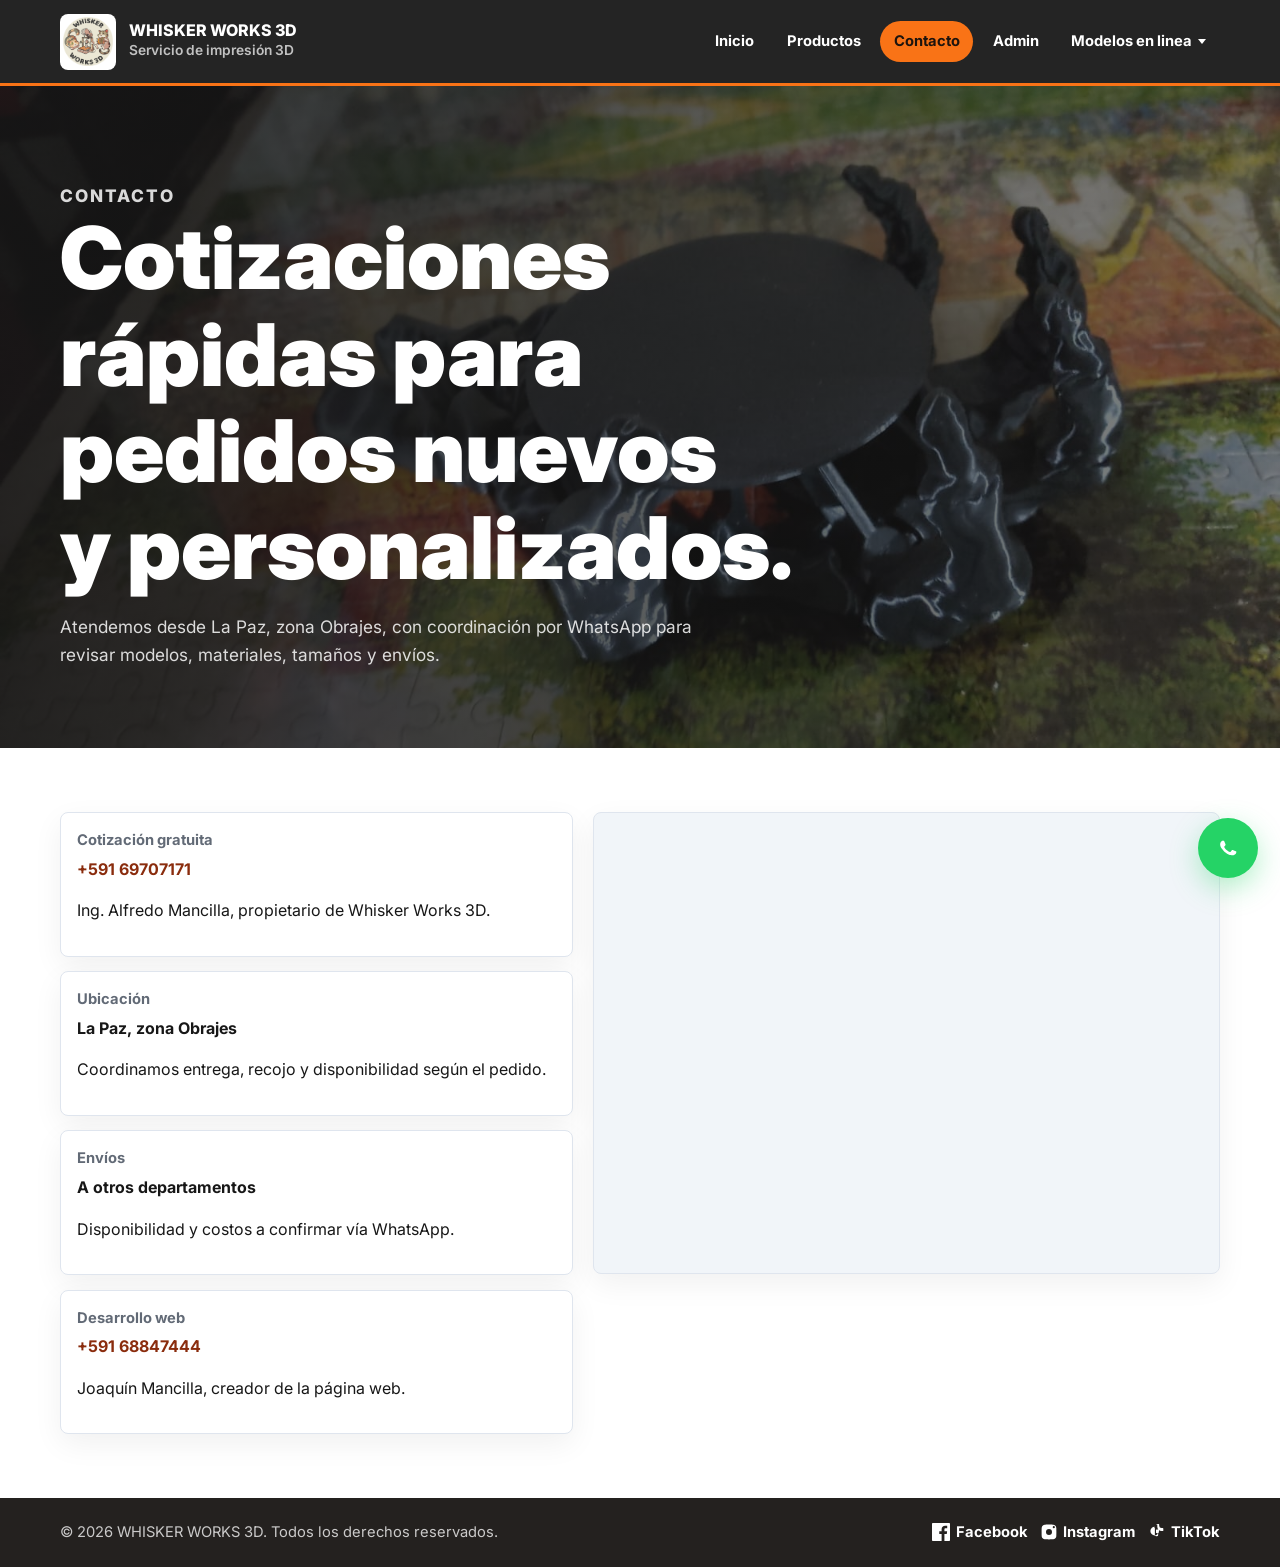
<file: contacto.html>
<!DOCTYPE html>
<html lang="es">
<head>
  <meta charset="UTF-8">
  <meta name="viewport" content="width=device-width, initial-scale=1.0">
  <meta name="description" content="Contacto de Whisker Works 3D en La Paz, Bolivia para cotizaciones de impresión 3D.">
  <title>Contacto | WHISKER WORKS 3D</title>
  <link rel="preconnect" href="https://fonts.googleapis.com">
  <link rel="preconnect" href="https://fonts.gstatic.com" crossorigin>
  <link href="https://fonts.googleapis.com/css2?family=Inter:wght@400;600;700;800;900&display=swap" rel="stylesheet">
  <link rel="icon" type="image/png" href="assets/logo.png">
  <link rel="stylesheet" href="assets/styles.css">
</head>

<body>
  <header class="site-header">
    <div class="header-inner">
      <a href="index.html#inicio" class="brand-link" aria-label="Ir al inicio">
        <img src="assets/logo.png" alt="Logo Whisker Works 3D" class="logo-img">
        <span>
          <span class="brand-name">WHISKER WORKS 3D</span>
          <span class="brand-caption">Servicio de impresión 3D</span>
        </span>
      </a>

      <nav class="navbar" aria-label="Navegación principal">
        <a href="index.html#inicio">Inicio</a>
        <a href="index.html#productos">Productos</a>
        <a href="contacto.html#contacto" aria-current="page">Contacto</a>
        <a href="admin.html">Admin</a>
        <details class="nav-dropdown">
          <summary>Modelos en linea</summary>
          <div class="nav-menu">
            <a href="https://makerworld.com/" target="_blank" rel="noopener">MakerWorld</a>
            <a href="https://cults3d.com/" target="_blank" rel="noopener">Cults3D</a>
            <a href="https://www.printables.com/" target="_blank" rel="noopener">Printables</a>
            <a href="https://www.thingiverse.com/" target="_blank" rel="noopener">Thingiverse</a>
          </div>
        </details>
      </nav>
    </div>
  </header>

  <main id="contacto">
    <section class="page-hero" aria-labelledby="contacto-title">
      <div class="section-inner">
        <p class="eyebrow">Contacto</p>
        <h1 id="contacto-title">Cotizaciones rápidas para pedidos nuevos y personalizados.</h1>
        <p>Atendemos desde La Paz, zona Obrajes, con coordinación por WhatsApp para revisar modelos, materiales, tamaños y envíos.</p>
      </div>
    </section>

    <section class="section-band surface">
      <div class="section-inner">
        <div class="contact-grid">
          <div class="contact-list">
            <div class="contact-item">
              <span>Cotización gratuita</span>
              <a href="https://wa.me/59169707171" target="_blank" rel="noopener">+591 69707171</a>
              <p>Ing. Alfredo Mancilla, propietario de Whisker Works 3D.</p>
            </div>
            <div class="contact-item">
              <span>Ubicación</span>
              <strong>La Paz, zona Obrajes</strong>
              <p>Coordinamos entrega, recojo y disponibilidad según el pedido.</p>
            </div>
            <div class="contact-item">
              <span>Envíos</span>
              <strong>A otros departamentos</strong>
              <p>Disponibilidad y costos a confirmar vía WhatsApp.</p>
            </div>
            <div class="contact-item">
              <span>Desarrollo web</span>
              <a href="https://wa.me/59168847444" target="_blank" rel="noopener">+591 68847444</a>
              <p>Joaquín Mancilla, creador de la página web.</p>
            </div>
          </div>

          <div class="map-frame" aria-label="Mapa de Obrajes, La Paz">
            <iframe src="https://www.google.com/maps/embed?pb=!1m18!1m12!1m3!1d15299.67566109611!2d-68.11452903617477!3d-16.530190697487832!2m3!1f0!2f0!3f0!3m2!1i1024!2i768!4f13.1!3m3!1m2!1s0x915f20e5fb533fbf%3A0x6f74f86907b4b3cc!2sObrajes%2C%20La%20Paz!5e0!3m2!1ses-419!2sbo!4v1762809501152!5m2!1ses-419!2sbo" allowfullscreen="" loading="lazy" referrerpolicy="no-referrer-when-downgrade"></iframe>
          </div>
        </div>
      </div>
    </section>
  </main>

  <footer class="site-footer">
    <div class="footer-inner">
      <span>&copy; 2026 WHISKER WORKS 3D. Todos los derechos reservados.</span>
      <div class="social-links" aria-label="Redes sociales">
        <a href="https://www.facebook.com/profile.php?id=100083004056831" title="Facebook" target="_blank" rel="noopener" class="rrss-link">
          <svg viewBox="0 0 24 24" fill="currentColor" aria-hidden="true"><path d="M22.675 0h-21.35C.595 0 0 .592 0 1.326v21.348C0 23.406.595 24 1.325 24h11.495v-9.294H9.692v-3.622h3.128V8.413c0-3.1 1.893-4.788 4.659-4.788 1.325 0 2.463.099 2.797.143v3.24l-1.918.001c-1.504 0-1.797.715-1.797 1.763v2.313h3.587l-.467 3.622h-3.12V24h6.116C23.406 24 24 23.406 24 22.674V1.326C24 .592 23.406 0 22.675 0"/></svg>
          Facebook
        </a>
        <a href="https://www.instagram.com/wskrwrks3d/" title="Instagram" target="_blank" rel="noopener" class="rrss-link">
          <svg viewBox="0 0 24 24" fill="currentColor" aria-hidden="true"><path d="M12 2.163c3.204 0 3.584.012 4.85.07 1.366.062 2.633.334 3.608 1.308.974.974 1.246 2.241 1.308 3.608.058 1.266.069 1.646.069 4.85s-.012 3.584-.07 4.85c-.062 1.366-.334 2.633-1.308 3.608-.974.974-2.241 1.246-3.608 1.308-1.266.058-1.646.069-4.85.069s-3.584-.012-4.85-.07c-1.366-.062-2.633-.334-3.608-1.308-.974-.974-1.246-2.241-1.308-3.608C2.175 15.647 2.163 15.267 2.163 12s.012-3.584.07-4.85c.062-1.366.334-2.633 1.308-3.608.974-.974 2.241-1.246 3.608-1.308C8.416 2.175 8.796 2.163 12 2.163zm0 5.838a3.999 3.999 0 1 0 0 7.998 3.999 3.999 0 0 0 0-7.998zm6.406-3.845a1.44 1.44 0 1 0 0 2.881 1.44 1.44 0 0 0 0-2.881z"/></svg>
          Instagram
        </a>
        <a href="https://www.tiktok.com/@whiskerworks3d?lang=es-419" title="TikTok" target="_blank" rel="noopener" class="rrss-link">
          <svg viewBox="0 0 24 24" fill="currentColor" aria-hidden="true"><path d="M12.25 2c0-.414.336-.75.75-.75h2.5a.75.75 0 0 1 .75.75v1.5a3.25 3.25 0 0 0 3.25 3.25h1.5a.75.75 0 0 1 .75.75v2.5a.75.75 0 0 1-.75.75h-1.5a5.75 5.75 0 0 1-5.75-5.75V2zm-2.5 4.25a.75.75 0 0 1 .75.75v8.5a2.25 2.25 0 1 0 2.25-2.25.75.75 0 0 1-.75-.75V9.25a.75.75 0 0 1 .75-.75h2.5a.75.75 0 0 1 .75.75v1.5a5.75 5.75 0 1 1-5.75-5.75z"/></svg>
          TikTok
        </a>
      </div>
    </div>
  </footer>

  <a href="https://wa.me/59169707171" target="_blank" rel="noopener" id="whatsapp-float" aria-label="WhatsApp">
    <svg width="32" height="32" viewBox="0 0 32 32" fill="none" xmlns="http://www.w3.org/2000/svg" aria-hidden="true">
      <path d="M23.472 19.339c-.397-.199-2.35-1.158-2.713-1.29-.363-.133-.627-.199-.892.199-.264.398-1.022 1.29-1.253 1.555-.231.265-.463.298-.86.099-.397-.199-1.678-.619-3.198-1.974-1.182-1.055-1.98-2.36-2.213-2.758-.231-.398-.025-.613.174-.812.179-.178.398-.463.596-.694.199-.231.265-.398.398-.663.133-.265.066-.497-.033-.696-.099-.199-.892-2.155-1.221-2.951-.322-.773-.649-.668-.892-.68-.231-.01-.497-.012-.763-.012-.265 0-.696.099-1.06.497-.363.398-1.39 1.357-1.39 3.312 0 1.955 1.424 3.844 1.623 4.112.199.265 2.803 4.282 6.793 5.837.951.327 1.693.522 2.272.668.955.229 1.825.197 2.513.12.767-.085 2.35-.96 2.683-1.887.331-.927.331-1.721.231-1.887-.099-.166-.363-.265-.76-.464z" fill="#fff"/>
    </svg>
  </a>

  <div id="lightbox-overlay" class="lightbox-overlay" hidden>
    <button class="lightbox-close" aria-label="Cerrar">&times;</button>
    <img id="lightbox-img" class="lightbox-img" alt="Imagen ampliada">
  </div>

  <script src="assets/site.js" defer></script>
</body>
</html>
</file>
<file: assets/styles.css>
:root {
  --brand: #f97316;
  --brand-dark: #8a2c0d;
  --ink: #171717;
  --charcoal: #24211f;
  --paper: #f7f8fb;
  --surface: #ffffff;
  --surface-soft: #f1f5f9;
  --muted: #626a76;
  --line: #dfe5ee;
  --teal: #0f766e;
  --danger: #b42318;
  --success: #0f766e;
  --shadow: 0 18px 45px rgba(22, 22, 22, 0.12);
  --radius: 8px;
}

*,
*::before,
*::after {
  box-sizing: border-box;
}

html {
  scroll-behavior: smooth;
}

body {
  margin: 0;
  font-family: "Inter", system-ui, -apple-system, BlinkMacSystemFont, "Segoe UI", sans-serif;
  color: var(--ink);
  background: var(--paper);
  line-height: 1.6;
}

img {
  display: block;
  max-width: 100%;
}

a {
  color: var(--brand-dark);
  font-weight: 700;
  text-decoration: none;
}

a:hover {
  color: var(--teal);
}

button,
input,
textarea,
select {
  font: inherit;
}

.site-header {
  position: sticky;
  top: 0;
  z-index: 100;
  background: rgba(23, 23, 23, 0.94);
  border-bottom: 3px solid var(--brand);
  backdrop-filter: blur(14px);
}

.header-inner {
  display: flex;
  align-items: center;
  justify-content: space-between;
  gap: 1.5rem;
  width: min(1160px, calc(100% - 2rem));
  margin: 0 auto;
  padding: 0.85rem 0;
}

.brand-link {
  display: inline-flex;
  align-items: center;
  gap: 0.8rem;
  color: #ffffff;
  max-width: 100%;
  min-width: 0;
}

.brand-link:hover {
  color: #ffffff;
}

.logo-img {
  width: 56px;
  height: 56px;
  border-radius: var(--radius);
  object-fit: contain;
  background: #ffffff;
  padding: 0.2rem;
}

.brand-name {
  display: block;
  font-weight: 800;
  letter-spacing: 0;
  line-height: 1.1;
}

.brand-caption {
  display: block;
  color: rgba(255, 255, 255, 0.72);
  font-size: 0.86rem;
  font-weight: 600;
}

.navbar {
  display: flex;
  align-items: center;
  justify-content: flex-end;
  gap: 0.35rem;
  flex-wrap: wrap;
}

.navbar > a,
.nav-dropdown > summary {
  color: #ffffff;
  border-radius: 999px;
  font-size: 0.92rem;
  padding: 0.55rem 0.85rem;
}

.nav-dropdown {
  position: relative;
}

.nav-dropdown > summary {
  display: inline-flex;
  align-items: center;
  gap: 0.38rem;
  cursor: pointer;
  font-weight: 700;
  list-style: none;
}

.nav-dropdown > summary::-webkit-details-marker {
  display: none;
}

.nav-dropdown > summary::after {
  content: "";
  width: 0;
  height: 0;
  border-left: 0.28rem solid transparent;
  border-right: 0.28rem solid transparent;
  border-top: 0.34rem solid currentColor;
  transition: transform 0.18s ease;
}

.nav-dropdown[open] > summary::after {
  transform: rotate(180deg);
}

.navbar > a:hover,
.navbar > a[aria-current="page"],
.nav-dropdown > summary:hover,
.nav-dropdown[open] > summary {
  color: #1d140e;
  background: var(--brand);
}

.nav-menu {
  position: absolute;
  top: calc(100% + 0.45rem);
  right: 0;
  z-index: 300;
  display: grid;
  min-width: 190px;
  padding: 0.45rem;
  border: 1px solid var(--line);
  border-radius: var(--radius);
  background: var(--surface);
  box-shadow: 0 18px 45px rgba(22, 22, 22, 0.18);
}

.nav-menu a {
  color: var(--ink);
  border-radius: 6px;
  font-size: 0.9rem;
  padding: 0.55rem 0.65rem;
  white-space: nowrap;
}

.nav-menu a:hover {
  color: var(--brand-dark);
  background: var(--surface-soft);
}

.hero {
  min-height: 68vh;
  display: grid;
  align-items: end;
  background:
    linear-gradient(90deg, rgba(16, 13, 11, 0.9), rgba(16, 13, 11, 0.62), rgba(16, 13, 11, 0.32)),
    url("dragon.jpg") center / cover no-repeat;
  color: #ffffff;
}

.hero-content,
.section-inner,
.footer-inner {
  width: min(1160px, calc(100% - 2rem));
  margin: 0 auto;
}

.hero-content {
  padding: 5rem 0 4rem;
}

.eyebrow {
  margin: 0 0 0.7rem;
  color: var(--teal);
  font-size: 0.78rem;
  font-weight: 800;
  letter-spacing: 0.12em;
  text-transform: uppercase;
}

.hero .eyebrow {
  color: #7dd3c7;
}

h1,
h2,
h3 {
  margin: 0;
  line-height: 1.12;
}

h1 {
  max-width: 780px;
  font-size: clamp(2.4rem, 7vw, 5.4rem);
  font-weight: 900;
  overflow-wrap: break-word;
  text-wrap: balance;
}

h2 {
  font-size: clamp(1.8rem, 4vw, 3rem);
}

h3 {
  font-size: 1.15rem;
}

.hero p {
  max-width: 650px;
  margin: 1.1rem 0 0;
  color: rgba(255, 255, 255, 0.86);
  font-size: clamp(1rem, 2vw, 1.22rem);
}

.hero-actions,
.form-actions,
.admin-actions,
.card-actions {
  display: flex;
  gap: 0.75rem;
  flex-wrap: wrap;
  align-items: center;
}

.hero-actions {
  margin-top: 1.6rem;
}

.button,
button.button {
  display: inline-flex;
  align-items: center;
  justify-content: center;
  max-width: 100%;
  min-height: 44px;
  border: 0;
  border-radius: 999px;
  background: var(--brand);
  color: #1f160f;
  cursor: pointer;
  font-weight: 800;
  padding: 0.72rem 1.05rem;
  text-align: center;
  transition: transform 0.18s ease, box-shadow 0.18s ease, background 0.18s ease;
  white-space: normal;
}

.button:hover,
button.button:hover {
  background: #fb923c;
  color: #1f160f;
  transform: translateY(-1px);
  box-shadow: 0 10px 24px rgba(249, 115, 22, 0.25);
}

.button.secondary {
  background: rgba(255, 255, 255, 0.12);
  color: #ffffff;
  outline: 1px solid rgba(255, 255, 255, 0.35);
}

.button.secondary:hover {
  background: #ffffff;
  color: var(--ink);
}

.button.ghost {
  background: transparent;
  color: var(--brand-dark);
  outline: 1px solid var(--line);
}

.button.ghost:hover {
  background: var(--surface-soft);
  color: var(--brand-dark);
  box-shadow: none;
}

.button.danger {
  background: var(--danger);
  color: #ffffff;
}

.button.danger:hover {
  background: #d92d20;
  color: #ffffff;
}

.section-band {
  padding: 4rem 0;
}

.section-band.surface {
  background: var(--surface);
}

.section-heading {
  display: grid;
  gap: 0.6rem;
  max-width: 780px;
  margin-bottom: 2rem;
}

.section-heading p:not(.eyebrow) {
  margin: 0;
  color: var(--muted);
  font-size: 1.04rem;
}

.value-grid {
  display: grid;
  grid-template-columns: repeat(3, minmax(0, 1fr));
  gap: 1rem;
}

.value-item,
.contact-item,
.admin-login,
.admin-form,
.admin-list-wrap,
.article-row,
.empty-state {
  border: 1px solid var(--line);
  border-radius: var(--radius);
  background: var(--surface);
  box-shadow: 0 10px 30px rgba(22, 22, 22, 0.06);
}

.value-item {
  padding: 1.2rem;
}

.value-item strong {
  display: block;
  margin-bottom: 0.35rem;
  color: var(--brand-dark);
  font-size: 1.05rem;
}

.value-item p {
  margin: 0;
  color: var(--muted);
}

.catalog-toolbar {
  display: flex;
  align-items: center;
  justify-content: space-between;
  gap: 1rem;
  margin-bottom: 1.25rem;
}

.catalog-source {
  color: var(--muted);
  font-size: 0.92rem;
}

.productos {
  display: grid;
  grid-template-columns: repeat(auto-fill, minmax(260px, 1fr));
  gap: 1.2rem;
}

.producto {
  display: grid;
  gap: 0.85rem;
  overflow: hidden;
  border: 1px solid var(--line);
  border-radius: var(--radius);
  background: var(--surface);
  box-shadow: 0 14px 35px rgba(22, 22, 22, 0.08);
  transition: transform 0.2s ease, box-shadow 0.2s ease;
}

.producto:hover {
  transform: translateY(-3px);
  box-shadow: var(--shadow);
}

.product-gallery {
  display: grid;
  grid-template-columns: repeat(2, minmax(0, 1fr));
  gap: 0.28rem;
  aspect-ratio: 4 / 3;
  overflow: hidden;
  background: var(--surface-soft);
}

.product-gallery.single {
  grid-template-columns: 1fr;
}

.product-gallery img {
  width: 100%;
  height: 100%;
  min-height: 0;
  object-fit: cover;
  cursor: zoom-in;
  transition: transform 0.24s ease, filter 0.24s ease;
}

.product-gallery img:hover {
  transform: scale(1.035);
  filter: saturate(1.08);
}

.product-body {
  display: grid;
  gap: 0.65rem;
  padding: 0 1rem 1rem;
}

.product-body h3 {
  color: var(--ink);
}

.product-description,
.product-detail {
  margin: 0;
  color: var(--muted);
  font-size: 0.94rem;
}

.product-footer {
  display: flex;
  align-items: center;
  justify-content: space-between;
  gap: 0.75rem;
  margin-top: 0.15rem;
}

.price {
  display: inline-flex;
  width: fit-content;
  border-radius: 999px;
  background: #fff4ed;
  color: var(--brand-dark);
  font-weight: 900;
  padding: 0.38rem 0.7rem;
}

.tag {
  display: inline-flex;
  width: fit-content;
  border-radius: 999px;
  background: #dff7f2;
  color: #075e59;
  font-size: 0.78rem;
  font-weight: 800;
  padding: 0.3rem 0.55rem;
}

.color-list {
  display: flex;
  gap: 0.35rem;
  flex-wrap: wrap;
}

.color-list span {
  border: 1px solid var(--line);
  border-radius: 999px;
  color: var(--muted);
  font-size: 0.78rem;
  font-weight: 700;
  padding: 0.22rem 0.5rem;
}

.contact-grid {
  display: grid;
  grid-template-columns: minmax(0, 0.9fr) minmax(0, 1.1fr);
  gap: 1.2rem;
  align-items: start;
}

.contact-list {
  display: grid;
  gap: 0.9rem;
}

.contact-item {
  padding: 1rem;
}

.contact-item span {
  display: block;
  color: var(--muted);
  font-size: 0.92rem;
  font-weight: 700;
}

.contact-item strong,
.contact-item a {
  display: inline-block;
  margin-top: 0.25rem;
}

.map-frame {
  overflow: hidden;
  border: 1px solid var(--line);
  border-radius: var(--radius);
  background: var(--surface-soft);
  box-shadow: 0 10px 30px rgba(22, 22, 22, 0.06);
}

.map-frame iframe {
  display: block;
  width: 100%;
  min-height: 460px;
  border: 0;
}

.site-footer {
  background: var(--charcoal);
  color: rgba(255, 255, 255, 0.76);
  padding: 1.4rem 0;
}

.footer-inner {
  display: flex;
  align-items: center;
  justify-content: space-between;
  gap: 1rem;
  flex-wrap: wrap;
  font-size: 0.92rem;
}

.social-links {
  display: flex;
  align-items: center;
  gap: 0.75rem;
  flex-wrap: wrap;
}

.rrss-link {
  display: inline-flex;
  align-items: center;
  gap: 0.35rem;
  color: #ffffff;
  transition: transform 0.2s ease;
}

.rrss-link svg {
  width: 18px;
  height: 18px;
  flex: 0 0 18px;
}

.rrss-link:hover {
  color: var(--brand);
  transform: translateY(-1px);
}

#whatsapp-float {
  position: fixed;
  right: 22px;
  bottom: 22px;
  z-index: 1000;
  display: grid;
  place-items: center;
  width: 60px;
  height: 60px;
  border-radius: 50%;
  background: #25d366;
  box-shadow: 0 10px 28px rgba(37, 211, 102, 0.35);
  transition: transform 0.2s ease, box-shadow 0.2s ease;
}

#whatsapp-float:hover {
  transform: translateY(-2px) scale(1.04);
  box-shadow: 0 14px 34px rgba(37, 211, 102, 0.45);
}

.page-hero {
  background:
    linear-gradient(90deg, rgba(23, 23, 23, 0.88), rgba(23, 23, 23, 0.52)),
    url("mano1.jpeg") center / cover no-repeat;
  color: #ffffff;
  padding: 5rem 0;
}

.page-hero.admin {
  background:
    linear-gradient(90deg, rgba(23, 23, 23, 0.9), rgba(23, 23, 23, 0.58)),
    url("toalla1.jpg") center / cover no-repeat;
}

.page-hero p {
  max-width: 680px;
  margin: 1rem 0 0;
  color: rgba(255, 255, 255, 0.84);
  font-size: 1.08rem;
}

.admin-topbar {
  display: flex;
  align-items: center;
  justify-content: space-between;
  gap: 1rem;
  margin-bottom: 1.2rem;
}

.admin-login {
  display: grid;
  gap: 0.9rem;
  max-width: 560px;
  padding: 1.25rem;
}

.admin-login p,
.empty-state p {
  margin: 0;
  color: var(--muted);
}

.admin-login .auth-help {
  border-left: 3px solid var(--teal);
  background: #eefaf7;
  color: #0f4f4a;
  padding: 0.75rem 0.85rem;
}

.user-chip {
  display: inline-flex;
  align-items: center;
  gap: 0.65rem;
  color: var(--muted);
  font-weight: 700;
}

.user-chip img {
  width: 38px;
  height: 38px;
  border-radius: 50%;
}

.admin-layout {
  display: grid;
  grid-template-columns: minmax(300px, 0.95fr) minmax(340px, 1.05fr);
  gap: 1.2rem;
  align-items: start;
}

.admin-form,
.admin-list-wrap {
  padding: 1.1rem;
}

.admin-form {
  display: grid;
  gap: 0.95rem;
}

.form-grid {
  display: grid;
  grid-template-columns: repeat(2, minmax(0, 1fr));
  gap: 0.9rem;
}

.field {
  display: grid;
  gap: 0.35rem;
  color: var(--ink);
  font-weight: 800;
}

.field.full {
  grid-column: 1 / -1;
}

.field span,
.field small {
  color: var(--muted);
  font-size: 0.85rem;
  font-weight: 700;
}

.field input,
.field textarea,
.field select {
  width: 100%;
  border: 1px solid var(--line);
  border-radius: var(--radius);
  background: #ffffff;
  color: var(--ink);
  padding: 0.75rem 0.8rem;
  outline: 0;
  transition: border-color 0.18s ease, box-shadow 0.18s ease;
}

.field textarea {
  resize: vertical;
  min-height: 116px;
}

.field input:focus,
.field textarea:focus,
.field select:focus {
  border-color: var(--teal);
  box-shadow: 0 0 0 4px rgba(15, 118, 110, 0.14);
}

.check-row {
  display: inline-flex;
  align-items: center;
  gap: 0.55rem;
  color: var(--ink);
  font-weight: 800;
}

.check-row input {
  width: 18px;
  height: 18px;
  accent-color: var(--teal);
}

.image-preview {
  display: grid;
  grid-template-columns: repeat(4, minmax(0, 1fr));
  gap: 0.5rem;
}

.image-preview img {
  width: 100%;
  aspect-ratio: 1;
  border: 1px solid var(--line);
  border-radius: var(--radius);
  object-fit: cover;
  background: var(--surface-soft);
}

.status-line {
  min-height: 1.35rem;
  margin: 0;
  color: var(--muted);
  font-weight: 700;
}

.status-line.ok {
  color: var(--success);
}

.status-line.error {
  color: var(--danger);
}

.admin-list {
  display: grid;
  gap: 0.8rem;
}

.article-row {
  display: grid;
  grid-template-columns: 88px minmax(0, 1fr);
  gap: 0.9rem;
  padding: 0.75rem;
  box-shadow: none;
}

.article-thumb {
  width: 88px;
  height: 88px;
  border-radius: var(--radius);
  object-fit: cover;
  background: var(--surface-soft);
}

.article-main {
  display: grid;
  gap: 0.45rem;
  min-width: 0;
}

.article-main h3 {
  overflow-wrap: anywhere;
}

.article-meta {
  display: flex;
  gap: 0.45rem;
  flex-wrap: wrap;
  color: var(--muted);
  font-size: 0.86rem;
  font-weight: 700;
}

.article-row .card-actions {
  margin-top: 0.2rem;
}

.small-button {
  min-height: 36px;
  border: 1px solid var(--line);
  border-radius: 999px;
  background: #ffffff;
  color: var(--ink);
  cursor: pointer;
  font-weight: 800;
  padding: 0.45rem 0.7rem;
}

.small-button:hover {
  background: var(--surface-soft);
}

.small-button.danger {
  border-color: #f4c7c3;
  color: var(--danger);
}

.empty-state {
  padding: 1rem;
}

.lightbox-overlay {
  position: fixed;
  inset: 0;
  z-index: 9999;
  display: flex;
  align-items: center;
  justify-content: center;
  padding: 1rem;
  background: rgba(0, 0, 0, 0.88);
}

.lightbox-overlay[hidden] {
  display: none;
}

.lightbox-img {
  max-width: 92vw;
  max-height: 86vh;
  border-radius: var(--radius);
  background: #ffffff;
  box-shadow: 0 24px 70px rgba(0, 0, 0, 0.5);
  object-fit: contain;
}

.lightbox-close {
  position: absolute;
  top: 18px;
  right: 22px;
  width: 44px;
  height: 44px;
  border: 0;
  border-radius: 50%;
  background: rgba(255, 255, 255, 0.12);
  color: #ffffff;
  cursor: pointer;
  font-size: 2rem;
  line-height: 1;
}

[hidden] {
  display: none !important;
}

@media (max-width: 860px) {
  .header-inner {
    align-items: flex-start;
    flex-direction: column;
  }

  .navbar {
    justify-content: flex-start;
    width: 100%;
  }

  .hero {
    min-height: 64vh;
  }

  .value-grid,
  .contact-grid,
  .admin-layout,
  .form-grid {
    grid-template-columns: 1fr;
  }

  .field.full {
    grid-column: auto;
  }
}

@media (max-width: 560px) {
  .header-inner,
  .hero-content,
  .section-inner,
  .footer-inner {
    width: min(100% - 1rem, 1160px);
  }

  .navbar {
    display: grid;
    gap: 0.2rem;
    grid-template-columns: repeat(2, minmax(0, 1fr));
  }

  .navbar > a,
  .nav-dropdown > summary {
    display: inline-flex;
    justify-content: center;
    min-width: 0;
    overflow-wrap: anywhere;
    padding: 0.45rem 0.35rem;
    text-align: center;
    font-size: 0.82rem;
  }

  .nav-dropdown {
    grid-column: 1 / -1;
    width: 100%;
  }

  .nav-dropdown > summary {
    width: 100%;
  }

  .nav-menu {
    position: static;
    width: 100%;
    min-width: 0;
    margin-top: 0.25rem;
    box-shadow: none;
  }

  .nav-menu a {
    text-align: center;
    white-space: normal;
  }

  h1 {
    font-size: clamp(2rem, 9vw, 2.35rem);
  }

  .hero-content {
    padding: 4rem 0 3rem;
  }

  .section-band {
    padding: 3rem 0;
  }

  .catalog-toolbar,
  .admin-topbar,
  .footer-inner,
  .product-footer {
    align-items: flex-start;
    flex-direction: column;
  }

  .productos {
    grid-template-columns: 1fr;
  }

  .product-gallery {
    aspect-ratio: 1.08 / 1;
  }

  .article-row {
    grid-template-columns: 72px minmax(0, 1fr);
  }

  .article-thumb {
    width: 72px;
    height: 72px;
  }

  .image-preview {
    grid-template-columns: repeat(2, minmax(0, 1fr));
  }

  #whatsapp-float {
    right: 14px;
    bottom: 14px;
  }
}
</file>
